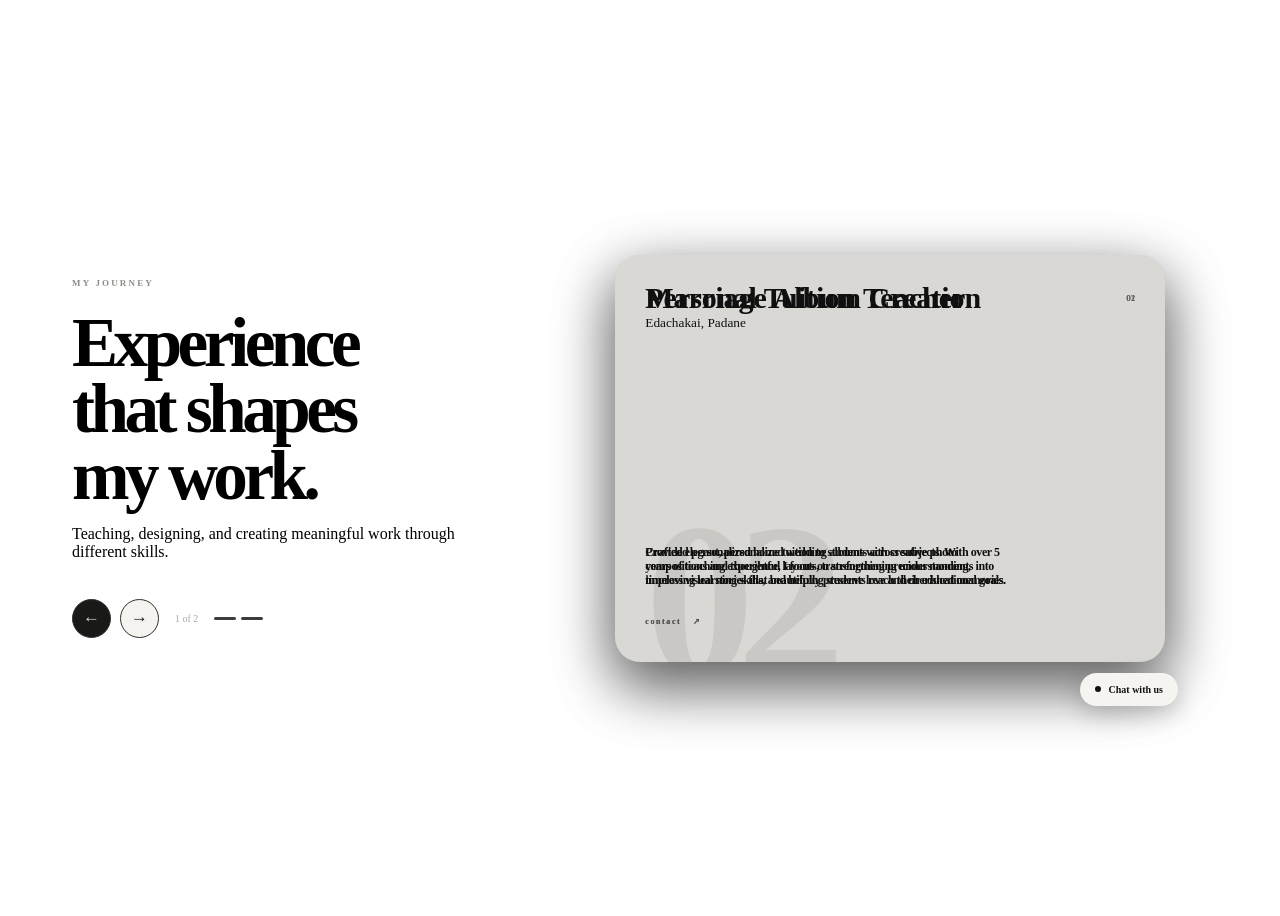
<file: test.html>
<!DOCTYPE html>
<html lang="en">
<head>
    <meta charset="UTF-8">
    <meta name="viewport" content="width=device-width, initial-scale=1.0">
    <title>Document</title>
    <style>
        /* EXperiance */
@import url('https://fonts.googleapis.com/css2?family=DM+Sans:wght@400;500;600;700&display=swap');

:root {
  --black: #090909;
  --white: #f4f3ef;
  --dim: #777774;
  --card-w: min(48vw, 550px);
}
* { box-sizing: border-box; }
.hero {
  min-height: 100svh;
  width: min(1440px, 100%);
  margin: auto;
  padding: clamp(24px, 5vw, 76px);
  display: grid;
  grid-template-columns: minmax(280px, .8fr) minmax(420px, 1.2fr);
  gap: clamp(30px, 6vw, 90px);
  align-items: center;
  overflow: hidden;
}
.hero-copy { position: relative; z-index: 5; }
.eyebrow {
  color: #8d8d89; font-size: 9px; letter-spacing: .24em;
  font-weight: 700; margin: 0 0 22px;
}
h1 {
  font-size: clamp(2.7rem, 5.4vw, 5.7rem);
  line-height: .96; letter-spacing: -.065em; font-weight: 700;
  margin: 0; max-width: 8.5ch;
}
.carousel-controls { display: flex; align-items: center; gap: 9px; margin-top: 38px; }
.round-btn {
  width: 39px; height: 39px; border: 1px solid #30302e; border-radius: 50%;
  background: #191918; color: #d6d6d2; cursor: pointer; font-size: 17px;
  transition: background .25s, color .25s, transform .25s;
}
.round-btn:hover { transform: translateY(-2px); }
.active-btn { background: var(--white); color: #101010; }
.slide-count { color: #aaa; font-size: 10px; margin: 0 7px; white-space: nowrap; }
.progress { display: flex; gap: 5px; align-items: center; }
.progress-segment {
  width: 22px; height: 3px; padding: 0; border: 0; border-radius: 8px;
  background: #3d3d3a; cursor: pointer; transition: width .3s, background .3s;
}
.progress-segment.selected { width: 30px; background: #eee; }

.card-stage {
  height: min(65vh, 550px); min-height: 390px; position: relative;
  display: flex; align-items: center; justify-content: center;
  perspective: 1200px;
}
.plan-card {
  position: absolute; width: var(--card-w); max-width: 560px; height: 74%;
  border-radius: 25px; padding: 26px 30px; overflow: hidden;
  background: #d9d8d4; color: #101010;
  display: flex; flex-direction: column;
  transition: transform .65s cubic-bezier(.2,.8,.2,1), opacity .55s, background .5s;
  box-shadow: 0 22px 60px #0006;
}
.plan-card header {
  display: flex; justify-content: space-between; align-items: center;
  font-size: 30px; font-weight: 700; position: relative; z-index: 2;
}
.plan-card header small { font-size: 9px; color: #666; }
.card-copy {
  position: relative; z-index: 2; margin-top: auto; margin-bottom: 8px;
  max-width: 370px;
}
.card-copy p {
  font-size: 12px; line-height: 1.15;
  letter-spacing: -.035em; font-weight: 700; margin: 0 0 22px;
}
.card-copy a {
  color: #555; font-size: 8px; font-weight: 700; letter-spacing: .2em;
  text-decoration: none; display: inline-flex; gap: 12px; align-items: center;
}
.watermark {
  position: absolute; right: 1; bottom: -48px; color: #c9c8c4;
  font-size: clamp(8rem, 17vw, 15rem); font-weight: 700; line-height: 1;
  letter-spacing: -.08em; pointer-events: none;
}
.plan-card[data-position="active"] { z-index: 3; opacity: 1; transform: translate(0, 0) rotate(0) scale(1); background: #f1f0ec; }
.plan-card[data-position="behind1"] { z-index: 2; opacity: .92; transform: translate(12px, -25px) scale(.98); background: #292928; color: #eee; }
.plan-card[data-position="behind1"] header small,
.plan-card[data-position="behind1"] .card-copy a { color: #aaa; }
.plan-card[data-position="behind1"] .watermark { color: #333; }
.plan-card[data-position="behind2"] { z-index: 1; opacity: .75; transform: translate(22px, -48px) scale(.96); background: #1a1a19; color: #eee; }
.plan-card[data-position="behind2"] header small,
.plan-card[data-position="behind2"] .card-copy a { color: #aaa; }
.plan-card[data-position="behind2"] .watermark { color: #252525; }
.chat-link {
  position: absolute; z-index: 8; bottom: 5%; right: 30px;;
  background: #f5f4f0; color: #111; text-decoration: none;
  border-radius: 999px; padding: 11px 15px; font-size: 10px; font-weight: 700;
  display: flex; align-items: center; gap: 8px; box-shadow: 0 8px 25px #0003;
}
.chat-dot { width: 6px; height: 6px; background: #111; border-radius: 50%; }
.contact { padding: 70px 8vw; border-top: 1px solid #262626; color: #aaa; }
.contact a { color: #f4f3ef; }

@media (max-width: 850px) {
  .hero { grid-template-columns: 1fr; gap: 32px; padding: 36px 24px 50px; }
  h1 { max-width: 12ch; font-size: clamp(2.8rem, 11vw, 5rem); }
  .card-stage { height: 430px; min-height: 360px; }
  :root { --card-w: min(82vw, 520px); }
  .plan-card { height: 78%; padding: 22px; }
  .chat-link { right: 2%; bottom: 1%; }
}
@media (max-width: 430px) {
  .card-stage { height: 370px; }
  .plan-card { border-radius: 20px; }
  .card-copy p { font-size: 1.1rem; }
  .progress-segment { width: 15px; }
  .progress-segment.selected { width: 22px; }
}
@media (prefers-reduced-motion: reduce) {
  *, *::before, *::after { transition: none !important; scroll-behavior: auto !important; }
}

    </style>
    <script src="sc.js"></script>
</head>
<body>
    <main class="hero" id="Experience">
    <section class="hero-copy">
      <p class="eyebrow">MY JOURNEY</p>
      <h1>Experience <br>that shapes my work. <br></h1>
      <p>Teaching, designing, and creating meaningful work through different skills.</p>

      <div class="carousel-controls">
        <button class="round-btn" id="prev" aria-label="Previous card">←</button>
        <button class="round-btn active-btn" id="next" aria-label="Next card">→</button>
        <span class="slide-count" id="count">1 of 2</span>
        <div class="progress" id="progress" aria-label="Carousel progress">
          <button aria-label="Show slide 1" data-slide="0" class="progress-segment"></button>
          <button aria-label="Show slide 2" data-slide="1" class="progress-segment"></button>
          
        </div>
      </div>
    </section >

    <section class="card-stage" aria-label="Plans carousel">
      <article class="plan-card" data-index="0">
        <header><span>Personal Tuition Teacher</span><small>01</small></header>
        <small>Edachakai, Padane</small>
        <div class="card-copy">
          <p>Provided personalized home tuition to students across subjects. With over 5 years of teaching experience, I focus on strengthening understanding, improving learning skills, and helping students reach their educational goals.</p>
          <a href="#contact">contact <span>↗</span></a>

        </div>
        <span class="watermark">01</span>
      </article>
      <article class="plan-card" data-index="1" >
        <header><span>Marriage Album Creation</span><small>02</small></header>
        <small>Edachakai, Padane</small>
        <div class="card-copy">
          <p>Crafted elegant, personalized wedding albums with creative photo compositions and thoughtful layouts, transforming precious moments into timeless visual stories that beautifully preserve love and cherished memories.</p>
          <a href="#contact" >contact <span>↗</span></a>
        </div>
        <span class="watermark">02</span>
      </article>
      
      <a class="chat-link" href="#contact"><span class="chat-dot"></span> Chat with us</a>
    </section>
  </main>
<script src="sc.js"></script>

</body>
</html>
</file>
